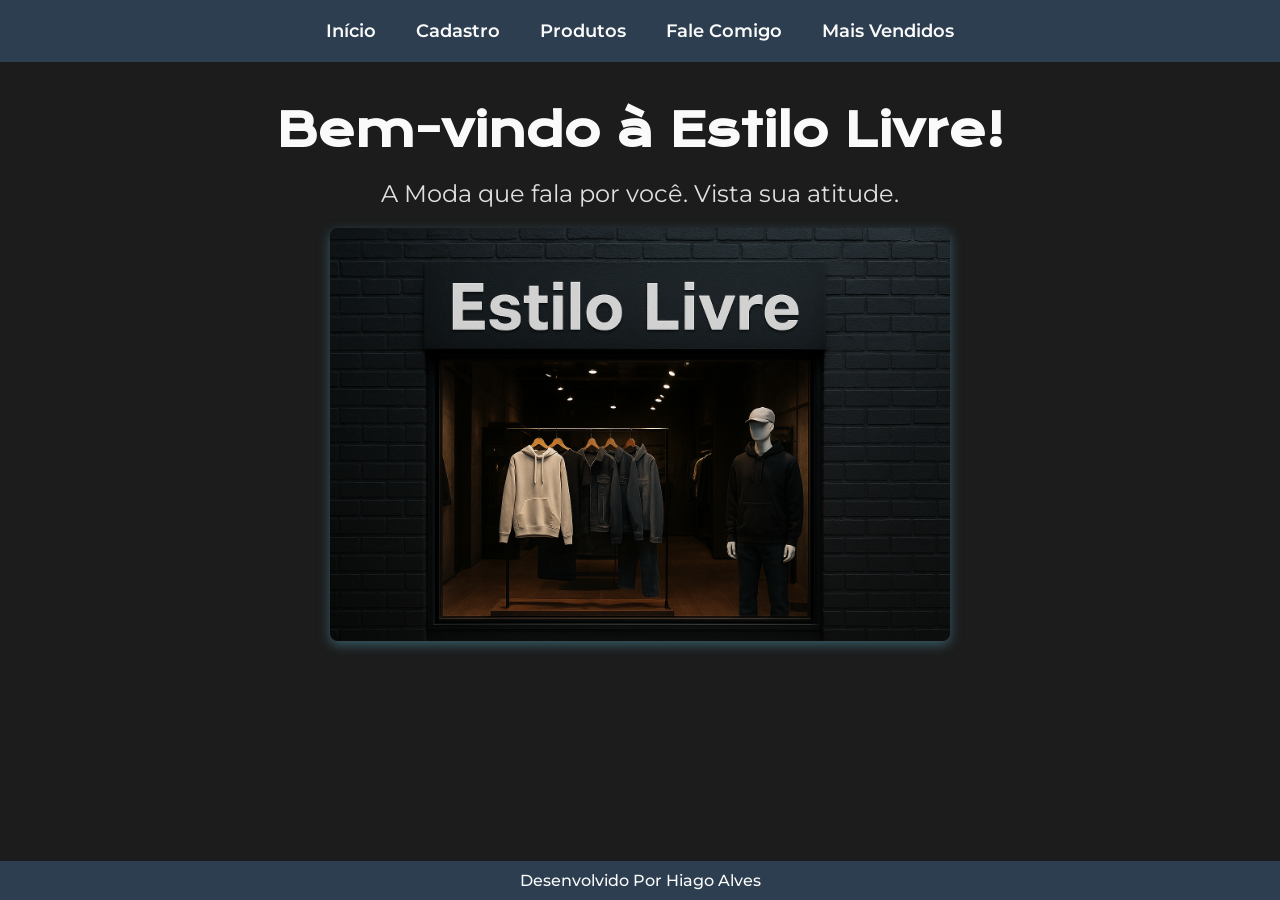
<file: index.html>
<!DOCTYPE html>
<html lang="pt-BR">
<head>
    <meta charset="UTF-8">
    <meta name="viewport" content="width=device-width, initial-scale=1.0">
    <link rel="icon" href="./assets/icon/fav-icon.png" type="image/png">
    <title>Estilo Livre</title>
    <link rel="stylesheet" href="style.css">
</head>
<body class="cabecalho">
    <nav class="cabecalho__menu">
        <a class="cabecalho__menu__link" href="index.html">Início</a>
        <a class="cabecalho__menu__link" href="./pages/cadastro.html">Cadastro</a>
        <a class="cabecalho__menu__link" href="./pages/produtos.html">Produtos</a>
        <a class="cabecalho__menu__link" href="./pages/falecomigo.html">Fale Comigo</a>
        <a class="cabecalho__menu__link" href="./pages/maisvendidos.html">Mais Vendidos</a>
    </nav>
    <main class="apresentacao">
        <h1 class="apresentacao__titulo">Bem-vindo à Estilo Livre!</h1>
        <p class="apresentacao__texto">A Moda que fala por você. Vista sua atitude.</p>
        <div class="apresentacao__imagem">
        <img src="./assets/icon/pag-inicial.png" alt="Estilo Livre - Moda Urbana" />
        </div>
    </main>
    <footer class="rodape">
        <p>Desenvolvido Por Hiago Alves</p>
    </footer>
</body>
</html>
</file>
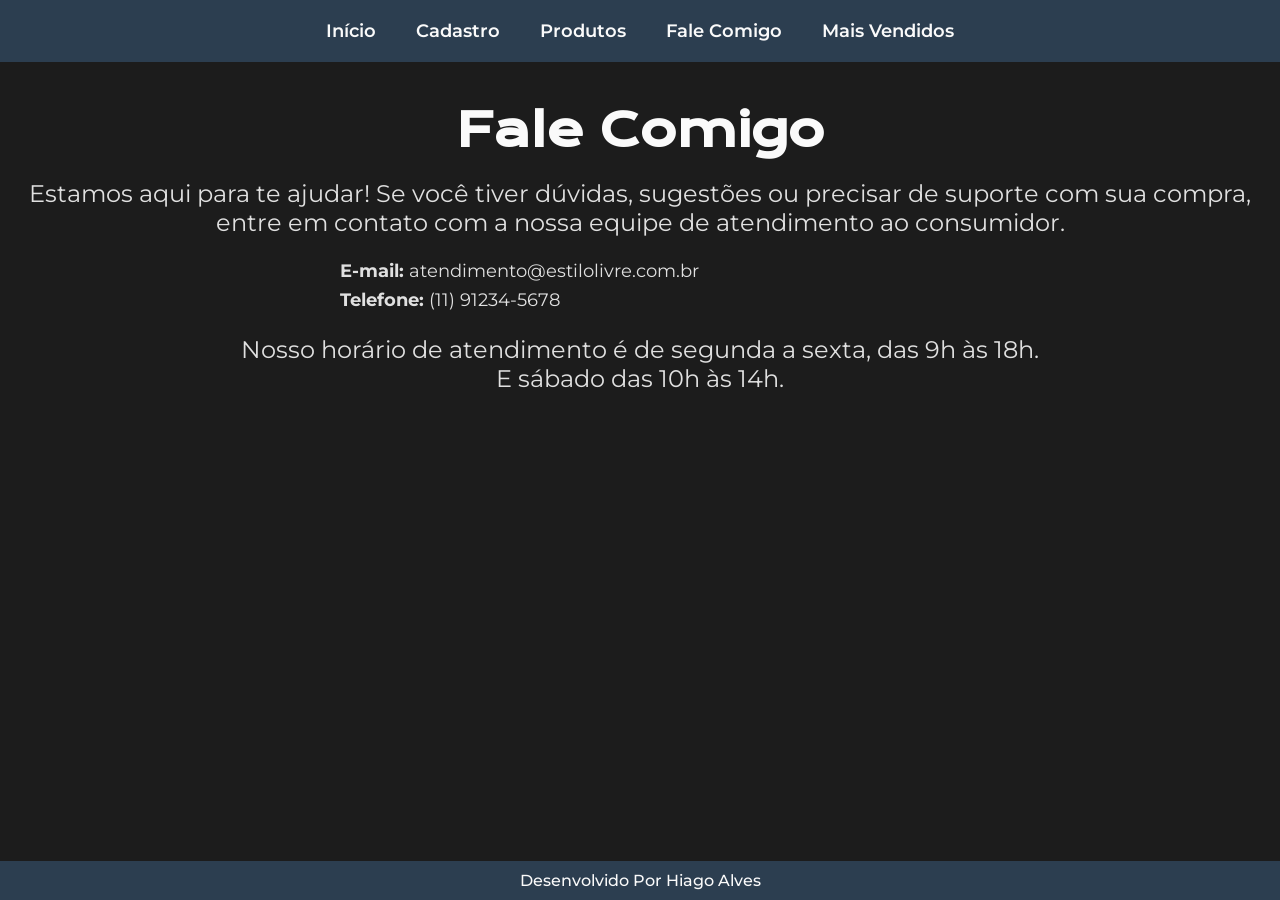
<file: falecomigo.html>
<!DOCTYPE html>
<html lang="pt-BR">
<head>
  <meta charset="UTF-8">
  <meta name="viewport" content="width=device-width, initial-scale=1.0">
  <link rel="icon" href="./assets/icon/fav-icon.png" type="image/png">
  <title>Fale Comigo - Estilo Livre</title>
  <link rel="stylesheet" href="style.css">
</head>
<body>
  <nav class="cabecalho__menu">
    <a class="cabecalho__menu__link" href="index.html">Início</a>
    <a class="cabecalho__menu__link" href="cadastro.html">Cadastro</a>
    <a class="cabecalho__menu__link" href="produtos.html">Produtos</a>
    <a class="cabecalho__menu__link" href="falecomigo.html">Fale Comigo</a>
    <a class="cabecalho__menu__link" href="maisvendidos.html">Mais Vendidos</a>
  </nav>

  <main class="apresentacao">
    <h1 class="apresentacao__titulo">Fale Comigo</h1>
    <p class="apresentacao__texto">
      Estamos aqui para te ajudar! Se você tiver dúvidas, sugestões ou precisar de suporte com sua compra, entre em contato com a nossa equipe de atendimento ao consumidor.
    </p>

    <ul class="apresentacao__lista__contatos">
      <li><strong>E-mail:</strong> atendimento@estilolivre.com.br</li>
      <li><strong>Telefone:</strong> (11) 91234-5678</li>
    </ul>

    <p class="apresentacao__texto">
      Nosso horário de atendimento é de segunda a sexta, das 9h às 18h.<br>
      E sábado das 10h às 14h.
    </p>
  </main>

  <footer class="rodape">
    <p>Desenvolvido Por Hiago Alves</p>
  </footer>
</body>
</html>
</file>
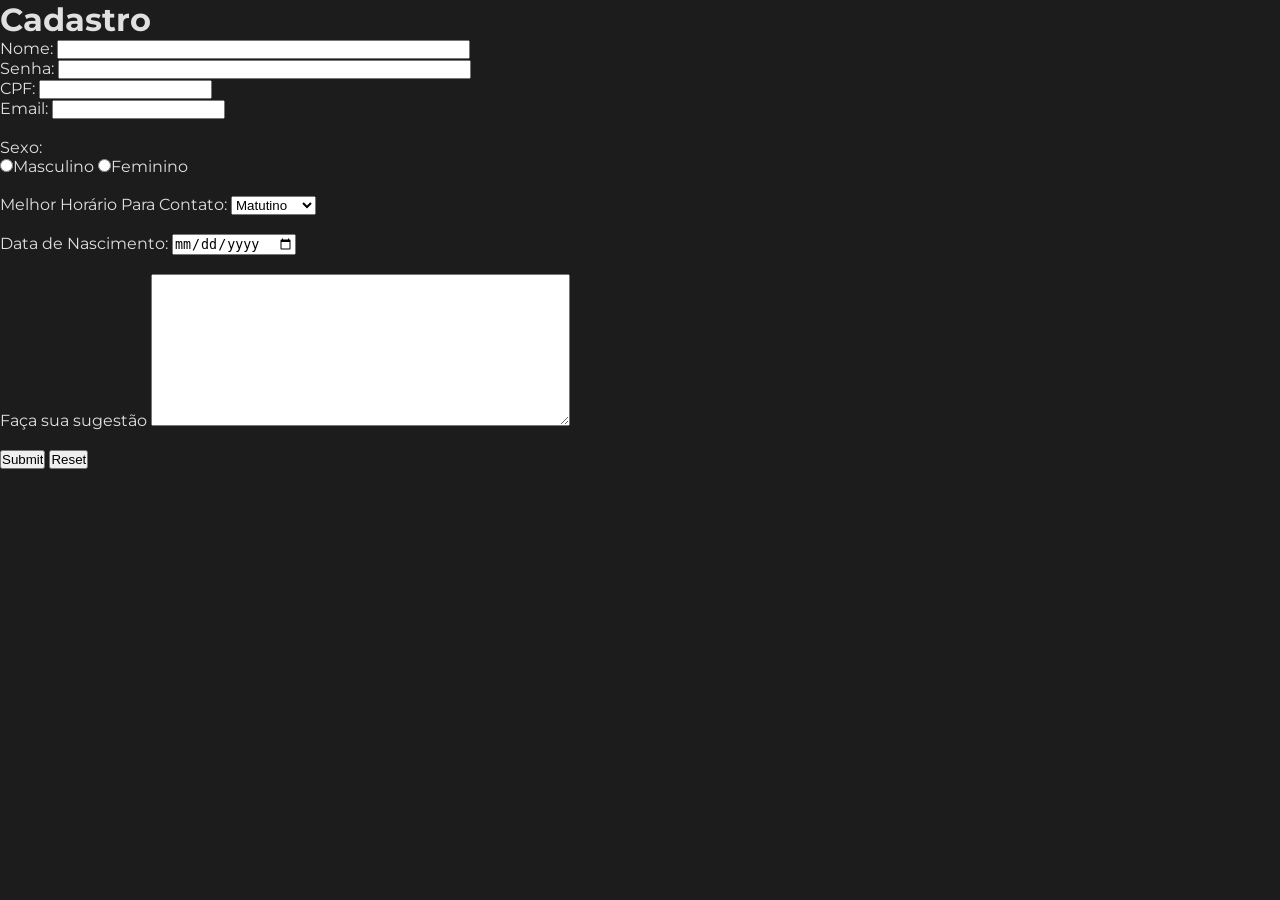
<file: formulario-cadastro2.html>
<!DOCTYPE html>
<html lang="pt-BR">
<head>
    <meta charset="UTF-8">
    <meta name="viewport" content="width=device-width, initial-scale=1.0">
    <title>Formulario Cadastro</title>
    <link rel="stylesheet" href="style.css" />
  <link rel="icon" href="./assets/icon/fav-icon.png" type="image/png" />
</head>
<body class="formulario__body">
    <main class="formulario__apresentacao">
        <h1 class="formulario__apresentacao__texto" > Cadastro </h1>
        <div class="formulario__apresentacao__cadastro">
            <form class="formulario__apresentacao__cadastro__form" action="GET">

              <label>Nome:</label>
              <input type="text" name="txtNome" size="50"
              title="Digite seu nome" maxlength="40">
              <br>
              <label>Senha:</label>
              <input type="password" name="txtSenha" size="50"
              title="Digite sua senha" maxlength="8">
              <br>
              <label>CPF:</label>
              <input type="number" name="numCpf" size="100"
              title="Digite seu Cpf" maxlength="11">
              <br>
              <label>Email:</label>
              <input type="email" name="txtEmail" maxlength="50">
              <br> <br>

              <label>Sexo:</label>
              <br>
              <input type="radio" name="radSexo" value="M">Masculino
              <input type="radio" name="radSexo" value="F">Feminino
              <br> <br>
        
              <label>Melhor Horário Para Contato:</label>
              <select name="aptTurma">
                <option value="Mat">Matutino</option>
                <option value="Vesp">Vespertino</option>
                <option value="Not">Noturno</option>
              </select>
              <br><br>
          
              
        
              <label>Data de Nascimento:</label>
              <input type="date" name="txtData" maxlength="50">
              <br><br>
        
              <label>Faça sua sugestão</label>
              <textarea name="txtSugestao" rows="10" cols="50"></textarea>
              <br><br>
               
              <input type="submit" name="enviar">
              <input type="reset" name="limpar">
            </form>
          </div>
          </div>
    </main>
    
</body>
</html>
</file>
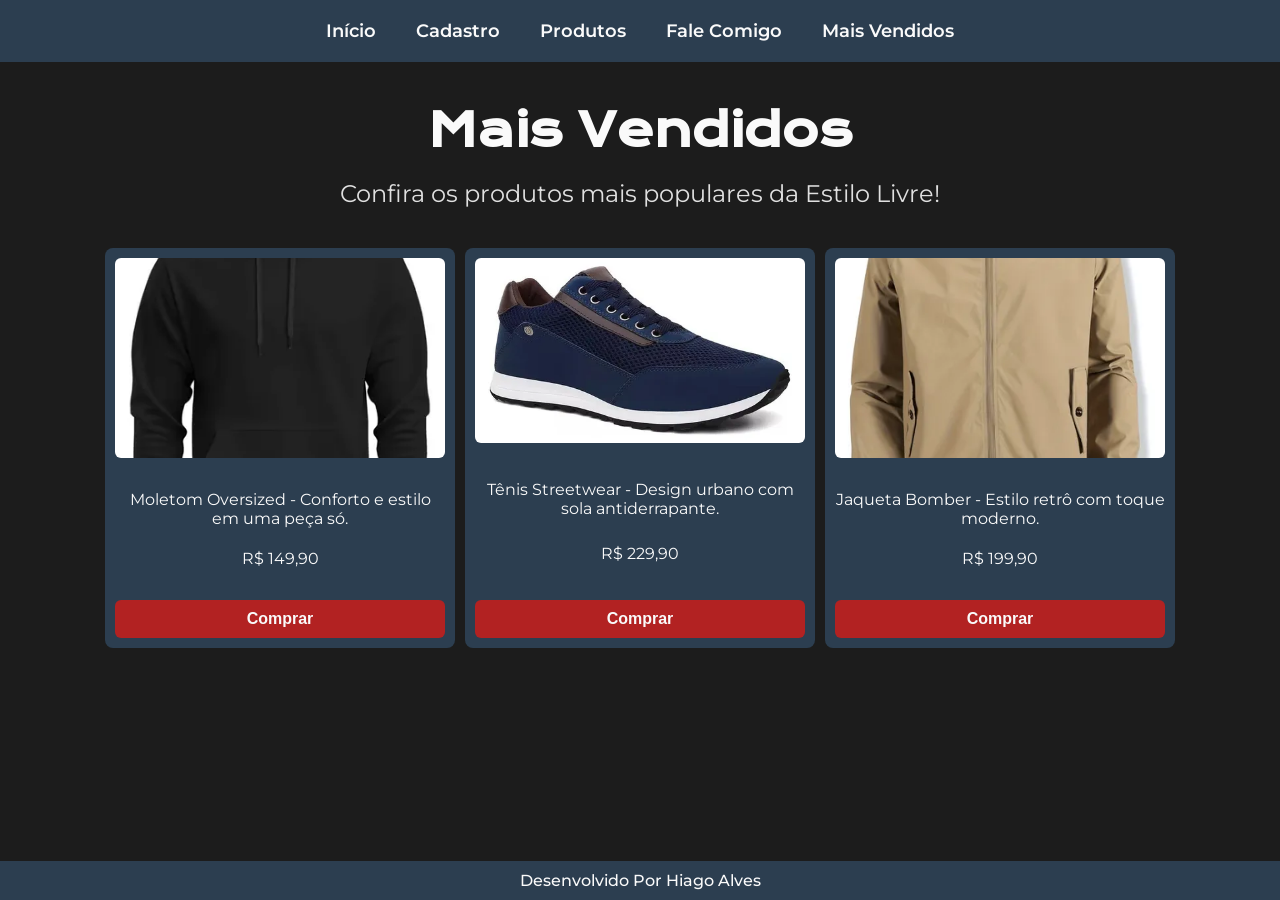
<file: maisvendidos.html>
<!DOCTYPE html>
<html lang="pt-BR">
<head>
  <meta charset="UTF-8">
  <meta name="viewport" content="width=device-width, initial-scale=1.0">
  <link rel="icon" href="./assets/icon/fav-icon.png" type="image/png">
  <title>Mais Vendidos - Estilo Livre</title>
  <link rel="stylesheet" href="style.css">
</head>
<body>
  <nav class="cabecalho__menu">
    <a class="cabecalho__menu__link" href="index.html">Início</a>
    <a class="cabecalho__menu__link" href="cadastro.html">Cadastro</a>
    <a class="cabecalho__menu__link" href="produtos.html">Produtos</a>
    <a class="cabecalho__menu__link" href="falecomigo.html">Fale Comigo</a>
    <a class="cabecalho__menu__link" href="maisvendidos.html">Mais Vendidos</a>
  </nav>

  <main class="apresentacao">
    <h1 class="apresentacao__titulo">Mais Vendidos</h1>
    <p class="apresentacao__texto">Confira os produtos mais populares da Estilo Livre!</p>

    <div class="produtos__container">
      <section class="produtos__container__item">
        <img class="produtos__container__item__imagem" src="./assets/produtos/moleton.webp" alt="Moletom Oversized">
        <p class="produtos__container__item__descricao">Moletom Oversized - Conforto e estilo em uma peça só.</p>
        <span>R$ 149,90</span>
        <button class="botao-comprar">Comprar</button>
      </section>

      <section class="produtos__container__item">
        <img class="produtos__container__item__imagem" src="./assets/produtos/tenis.webp" alt="Tênis Streetwear">
        <p class="produtos__container__item__descricao">Tênis Streetwear - Design urbano com sola antiderrapante.</p>
        <span>R$ 229,90</span>
        <button class="botao-comprar">Comprar</button>
      </section>

      <section class="produtos__container__item">
        <img class="produtos__container__item__imagem" src="./assets/produtos/jaqueta-bomber-chic.webp" alt="Jaqueta Bomber">
        <p class="produtos__container__item__descricao">Jaqueta Bomber - Estilo retrô com toque moderno.</p>
        <span>R$ 199,90</span>
        <button class="botao-comprar">Comprar</button>
      </section>
    </div>
  </main>

  <footer class="rodape">
    <p>Desenvolvido Por Hiago Alves</p>
  </footer>
</body>
</html>
</file>
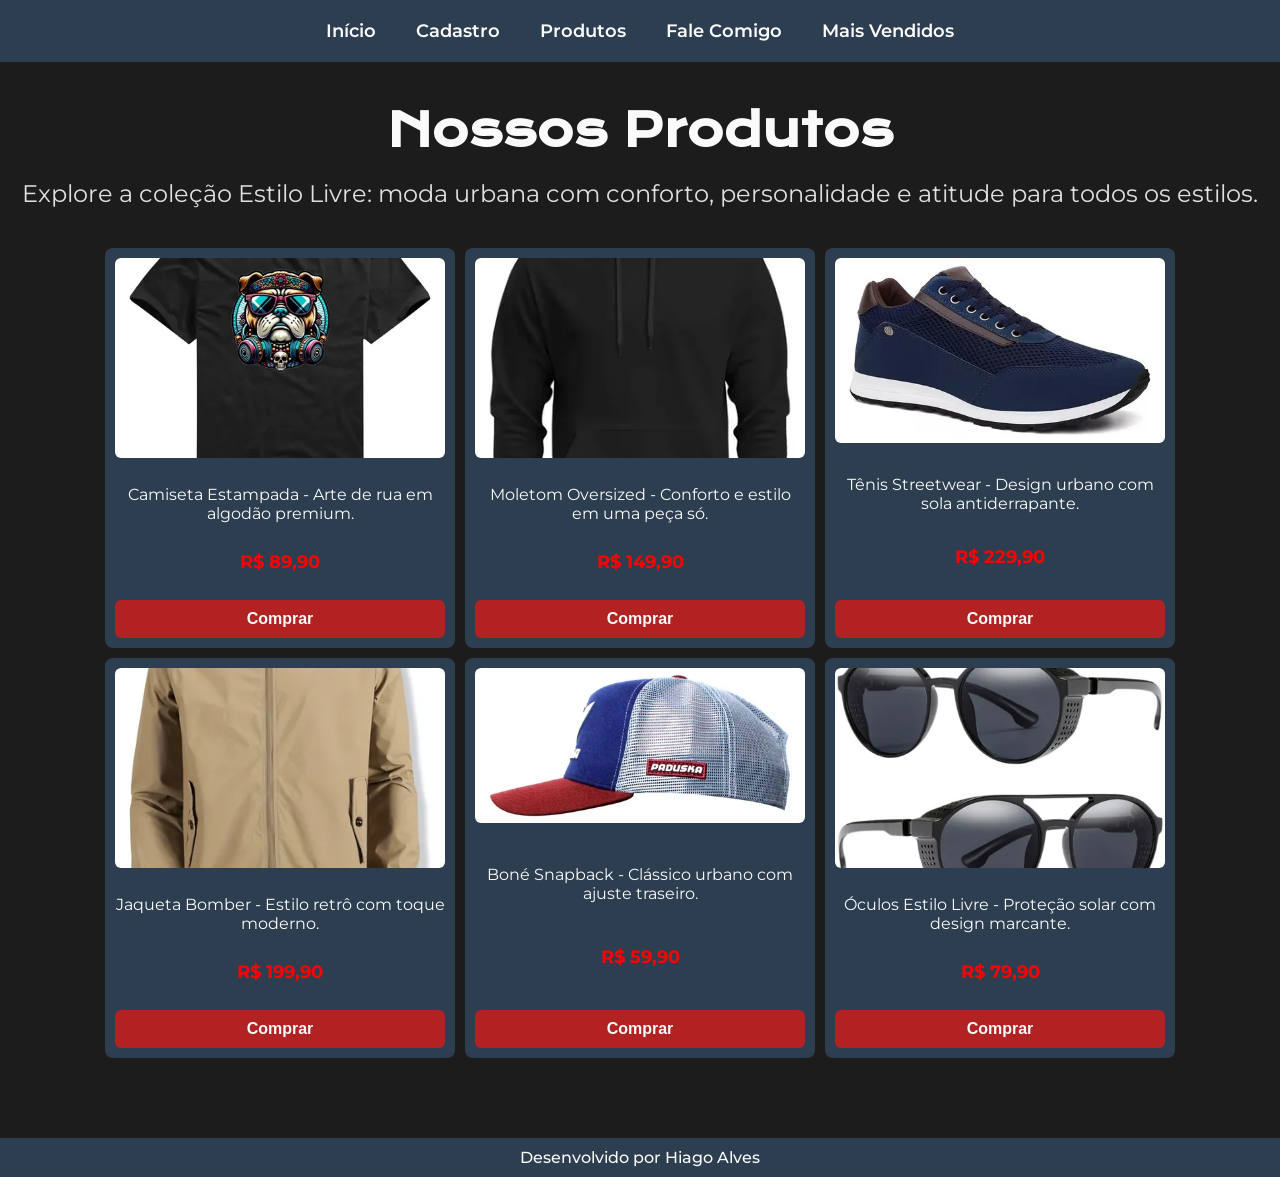
<file: produtos.html>
<!DOCTYPE html>
<html lang="pt-BR">
<head>
  <meta charset="UTF-8" />
  <meta name="viewport" content="width=device-width, initial-scale=1.0" />
  <title>Produtos - Estilo Livre</title>
  <link rel="icon" href="./assets/icon/fav-icon.png" type="image/png" />
  <link rel="stylesheet" href="style.css" />
</head>
<body>

  <nav class="cabecalho__menu">
    <a class="cabecalho__menu__link" href="index.html">Início</a>
    <a class="cabecalho__menu__link" href="cadastro.html">Cadastro</a>
    <a class="cabecalho__menu__link" href="produtos.html">Produtos</a>
    <a class="cabecalho__menu__link" href="falecomigo.html">Fale Comigo</a>
    <a class="cabecalho__menu__link" href="maisvendidos.html">Mais Vendidos</a>
  </nav>

  <main class="apresentacao">
    <h1 class="apresentacao__titulo">Nossos Produtos</h1>
    <p class="apresentacao__texto">
      Explore a coleção Estilo Livre: moda urbana com conforto, personalidade e atitude para todos os estilos.
    </p>

    <div class="produtos__container">
      <section class="produtos__container__item">
        <img src="./assets/produtos/camiseta.webp" alt="Camiseta Estampada" />
        <p class="descricao">Camiseta Estampada - Arte de rua em algodão premium.</p>
        <span class="preco">R$ 89,90</span>
        <button class="botao-comprar">Comprar</button>
      </section>

      <section class="produtos__container__item">
        <img src="./assets/produtos/moleton.webp" alt="Moletom Oversized" />
        <p class="descricao">Moletom Oversized - Conforto e estilo em uma peça só.</p>
        <span class="preco">R$ 149,90</span>
        <button class="botao-comprar">Comprar</button>
      </section>

      <section class="produtos__container__item">
        <img src="./assets/produtos/tenis.webp" alt="Tênis Streetwear" />
        <p class="descricao">Tênis Streetwear - Design urbano com sola antiderrapante.</p>
        <span class="preco">R$ 229,90</span>
        <button class="botao-comprar">Comprar</button>
      </section>

      <section class="produtos__container__item">
        <img src="./assets/produtos/jaqueta-bomber-chic.webp" alt="Jaqueta Bomber" />
        <p class="descricao">Jaqueta Bomber - Estilo retrô com toque moderno.</p>
        <span class="preco">R$ 199,90</span>
        <button class="botao-comprar">Comprar</button>
      </section>

      <section class="produtos__container__item">
        <img src="./assets/produtos/bone.webp" alt="Boné Snapback" />
        <p class="descricao">Boné Snapback - Clássico urbano com ajuste traseiro.</p>
        <span class="preco">R$ 59,90</span>
        <button class="botao-comprar">Comprar</button>
      </section>

      <section class="produtos__container__item">
        <img src="./assets/produtos/oculos.webp" alt="Óculos Estilo Livre" />
        <p class="descricao">Óculos Estilo Livre - Proteção solar com design marcante.</p>
        <span class="preco">R$ 79,90</span>
        <button class="botao-comprar">Comprar</button>
      </section>
    </div>
  </main>

  <footer class="rodape">
    <p>Desenvolvido por Hiago Alves</p>
  </footer>
</body>
</html>
</file>
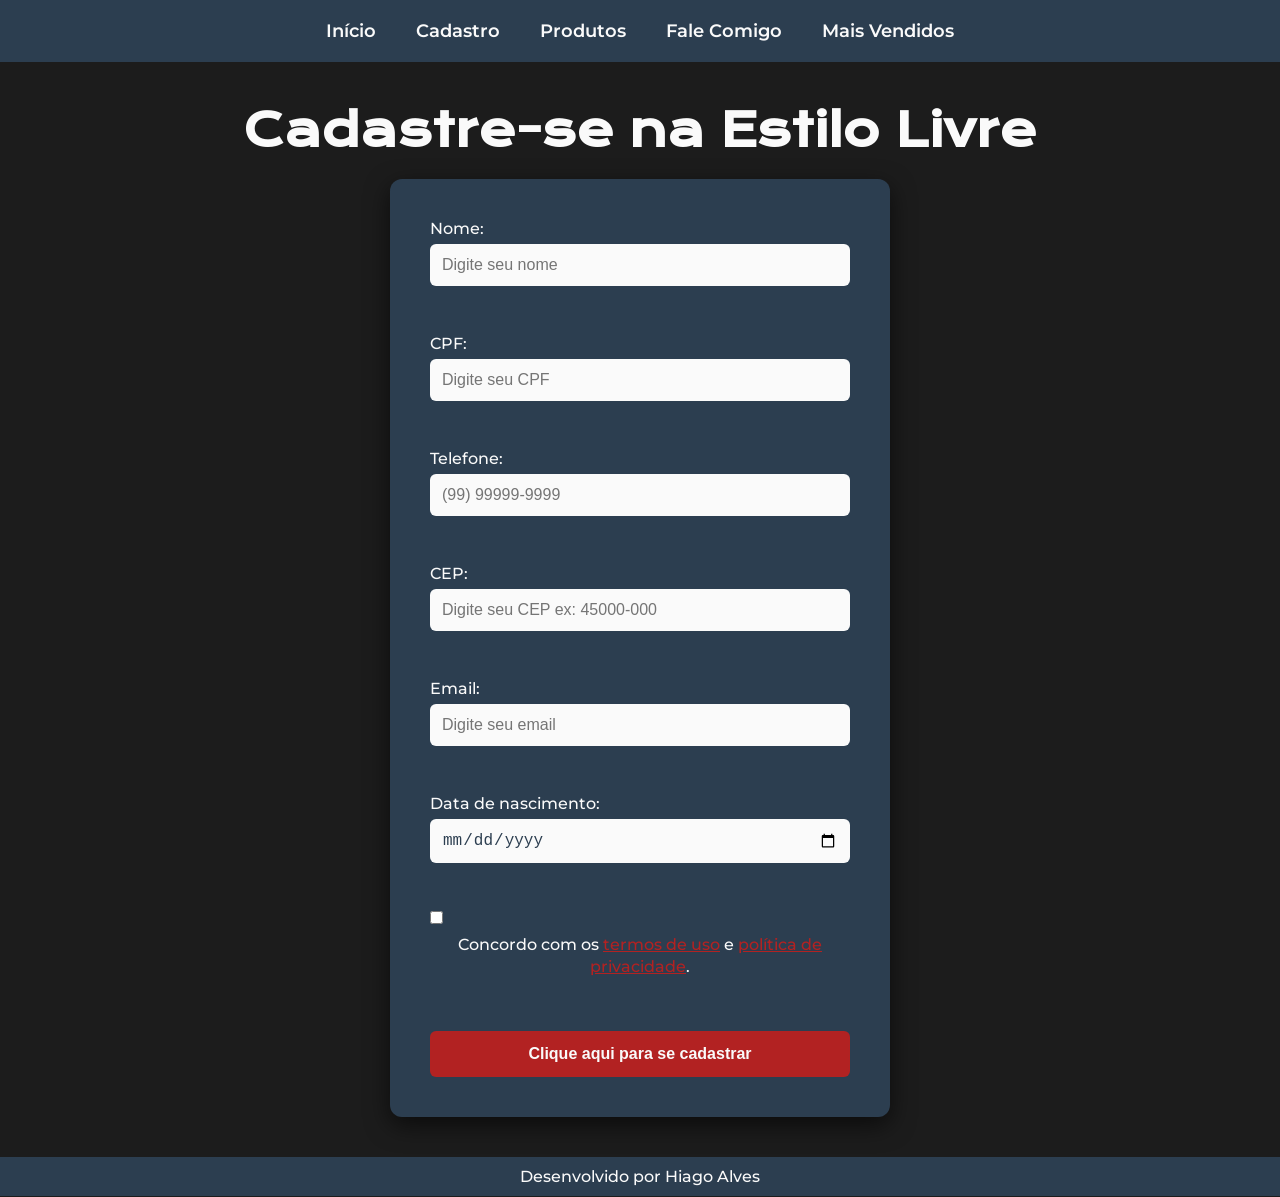
<file: pages/cadastro.html>
<!DOCTYPE html>
<html lang="pt-BR">
<head>
  <meta charset="UTF-8">
  <meta name="viewport" content="width=device-width, initial-scale=1.0">
  <title>Cadastro - Estilo Livre</title>
  <link rel="stylesheet" href="../style.css">
  <link rel="icon" href="../assets/icon/fav-icon.png" type="image/png" />
</head>
<body>
  <nav class="cabecalho__menu">
    <a class="cabecalho__menu__link" href="../index.html">Início</a>
    <a class="cabecalho__menu__link" href="cadastro.html">Cadastro</a>
    <a class="cabecalho__menu__link" href="produtos.html">Produtos</a>
    <a class="cabecalho__menu__link" href="falecomigo.html">Fale Comigo</a>
    <a class="cabecalho__menu__link" href="maisvendidos.html">Mais Vendidos</a>
  </nav>

  <main class="apresentacao">
    <h1 class="apresentacao__titulo">Cadastre-se na Estilo Livre</h1>
    <form class="cadastro__form" data-formulario>

      <fieldset class="campo">
        <label for="nome">Nome:</label>
        <input id="nome" name="nome" required type="text" minlength="3" placeholder="Digite seu nome"/>
        <span class="mensagem-erro"></span>
      </fieldset>

      <fieldset class="campo">
        <label for="cpf">CPF:</label>
        <input id="cpf" name="cpf" required type="text" minlength="11" maxlength="14" pattern="\d{3}\.?\d{3}\.?\d{3}-?\d{2}" placeholder="Digite seu CPF"/>
        <span class="mensagem-erro"></span>
      </fieldset>

      <fieldset class="campo">
        <label for="telefone">Telefone:</label>
        <input id="telefone" name="telefone" required type="tel" pattern="^\(?\d{2}\)?\s?\d{4,5}-?\d{4}$" placeholder="(99) 99999-9999"/>
        <span class="mensagem-erro"></span>
      </fieldset>

      <fieldset class="campo">
        <label for="cep">CEP:</label>
        <input id="cep" name="cep" required type="text" minlength="8" pattern="\d{5}-?\d{3}" placeholder="Digite seu CEP ex: 45000-000"/>
        <span class="mensagem-erro"></span>
      </fieldset>

      <fieldset class="campo">
        <label for="email">Email:</label>
        <input id="email" name="email" required type="email" minlength="4" placeholder="Digite seu email"/>
        <span class="mensagem-erro"></span>
      </fieldset>

      <fieldset class="campo">
        <label for="dataNascimento">Data de nascimento:</label>
        <input id="dataNascimento" name="aniversario" required type="date"/>
        <span class="mensagem-erro"></span>
      </fieldset>

      <fieldset class="campo termos">
        <input id="termos" name="termos" required type="checkbox"/>
        <label for="termos">Concordo com os <a href="#">termos de uso</a> e <a href="#">política de privacidade</a>.</label>
        <span class="mensagem-erro"></span>
      </fieldset>

      <button type="submit">Clique aqui para se cadastrar</button>
    </form>
  </main>

  <footer class="rodape">
    <p>Desenvolvido por Hiago Alves</p>
  </footer>

  <script type="module" src="../js/script.js"></script>
</body>
</html>
</file>
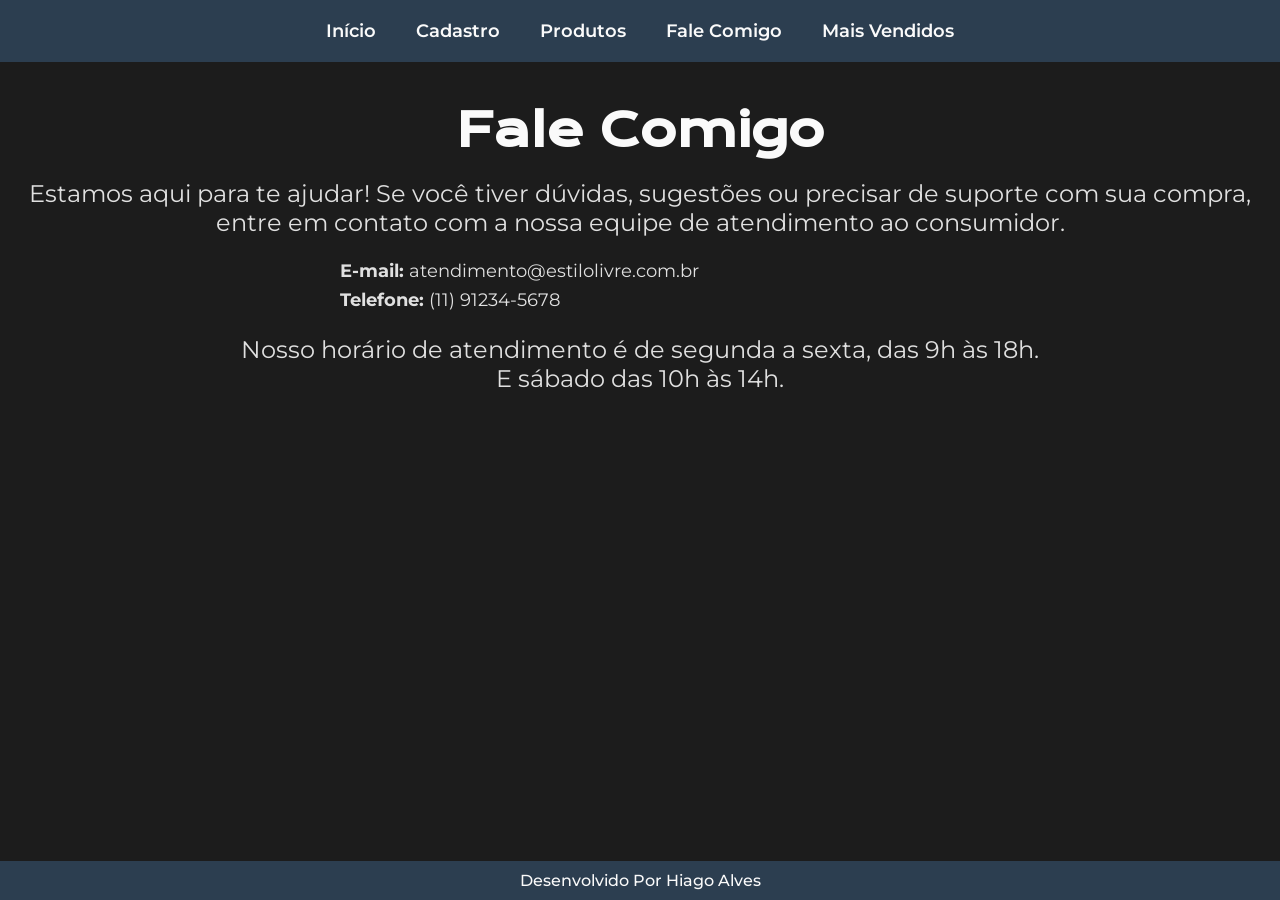
<file: pages/falecomigo.html>
<!DOCTYPE html>
<html lang="pt-BR">
<head>
  <meta charset="UTF-8">
  <meta name="viewport" content="width=device-width, initial-scale=1.0">
  <link rel="icon" href="../assets/icon/fav-icon.png" type="image/png">
  <title>Fale Comigo - Estilo Livre</title>
  <link rel="stylesheet" href="../style.css">
</head>
<body>
  <nav class="cabecalho__menu">
    <a class="cabecalho__menu__link" href="../index.html">Início</a>
    <a class="cabecalho__menu__link" href="cadastro.html">Cadastro</a>
    <a class="cabecalho__menu__link" href="produtos.html">Produtos</a>
    <a class="cabecalho__menu__link" href="falecomigo.html">Fale Comigo</a>
    <a class="cabecalho__menu__link" href="maisvendidos.html">Mais Vendidos</a>
  </nav>

  <main class="apresentacao">
    <h1 class="apresentacao__titulo">Fale Comigo</h1>
    <p class="apresentacao__texto">
      Estamos aqui para te ajudar! Se você tiver dúvidas, sugestões ou precisar de suporte com sua compra, entre em contato com a nossa equipe de atendimento ao consumidor.
    </p>

    <ul class="apresentacao__lista__contatos">
      <li><strong>E-mail:</strong> atendimento@estilolivre.com.br</li>
      <li><strong>Telefone:</strong> (11) 91234-5678</li>
    </ul>

    <p class="apresentacao__texto">
      Nosso horário de atendimento é de segunda a sexta, das 9h às 18h.<br>
      E sábado das 10h às 14h.
    </p>
  </main>

  <footer class="rodape">
    <p>Desenvolvido Por Hiago Alves</p>
  </footer>
</body>
</html>
</file>
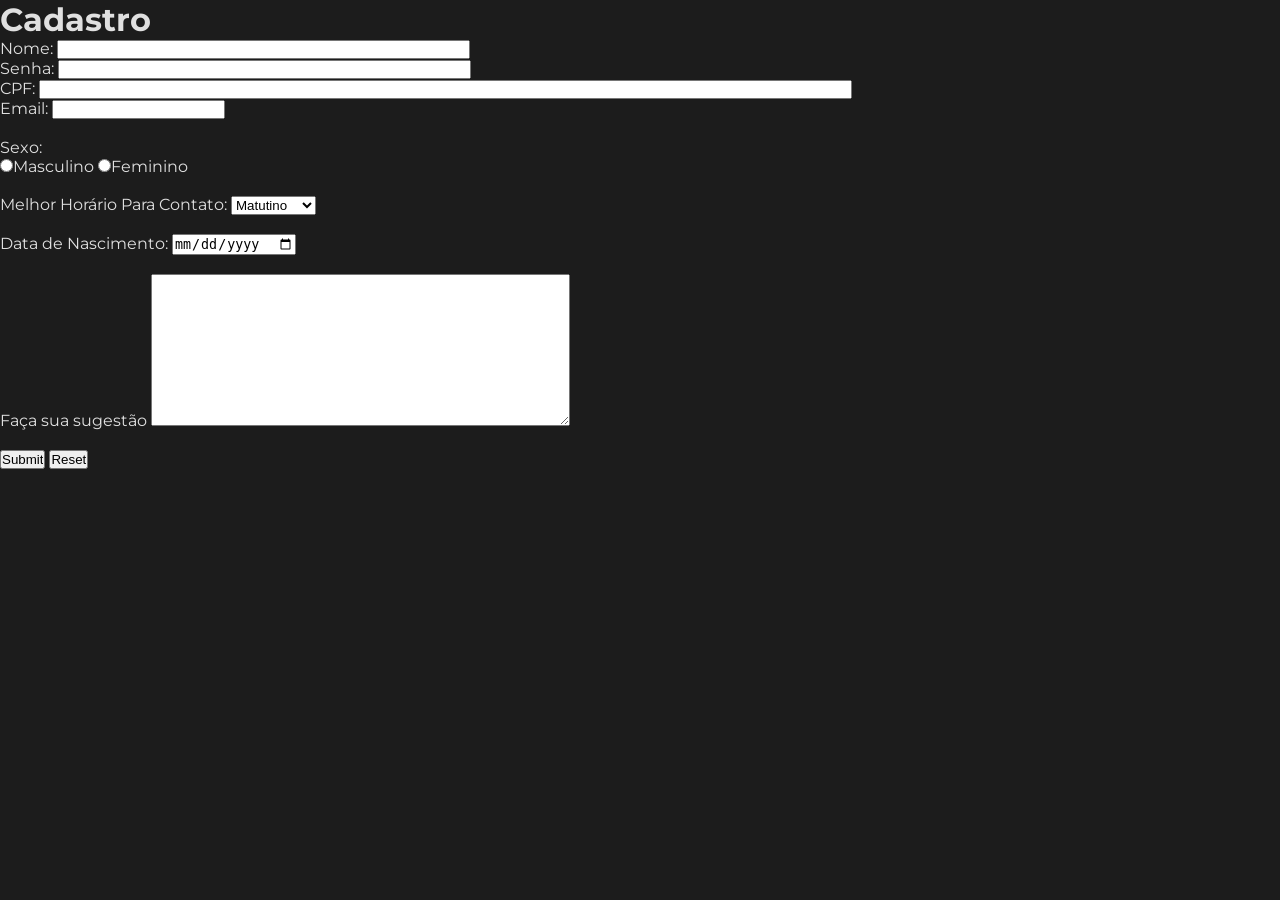
<file: pages/formulario-cadastro2.html>
<!DOCTYPE html>
<html lang="pt-BR">
<head>
    <meta charset="UTF-8">
    <meta name="viewport" content="width=device-width, initial-scale=1.0">
    <title>Formulario Cadastro</title>
    <link rel="stylesheet" href="../style.css" />
  <link rel="icon" href="../assets/icon/fav-icon.png" type="image/png" />
</head>
<body class="formulario__body">
    <main class="formulario__apresentacao">
        <h1 class="formulario__apresentacao__texto" > Cadastro </h1>
        <div class="formulario__apresentacao__cadastro">
            <form class="formulario__apresentacao__cadastro__form" action="GET">

              <label>Nome:</label>
              <input type="text" name="txtNome" size="50"
              title="Digite seu nome" maxlength="40">
              <br>
              <label>Senha:</label>
              <input type="password" name="txtSenha" size="50"
              title="Digite sua senha" maxlength="8">
              <br>
              <label>CPF:</label>
              <input type="text" name="numCpf" size="100"
              title="Digite seu Cpf" minlength="11" maxlength="14" pattern="\d{3}\.?\d{3}\.?\d{3}-?\d{2}">
              <br>
              <label>Email:</label>
              <input type="email" name="txtEmail" maxlength="50">
              <br> <br>

              <label>Sexo:</label>
              <br>
              <input type="radio" name="radSexo" value="M">Masculino
              <input type="radio" name="radSexo" value="F">Feminino
              <br> <br>
        
              <label>Melhor Horário Para Contato:</label>
              <select name="aptTurma">
                <option value="Mat">Matutino</option>
                <option value="Vesp">Vespertino</option>
                <option value="Not">Noturno</option>
              </select>
              <br><br>
          
              
        
              <label>Data de Nascimento:</label>
              <input type="date" name="txtData" maxlength="50">
              <br><br>
        
              <label>Faça sua sugestão</label>
              <textarea name="txtSugestao" rows="10" cols="50"></textarea>
              <br><br>
               
              <input type="submit" name="enviar">
              <input type="reset" name="limpar">
            </form>
          </div>
          </div>
    </main>
    
</body>
</html>
</file>
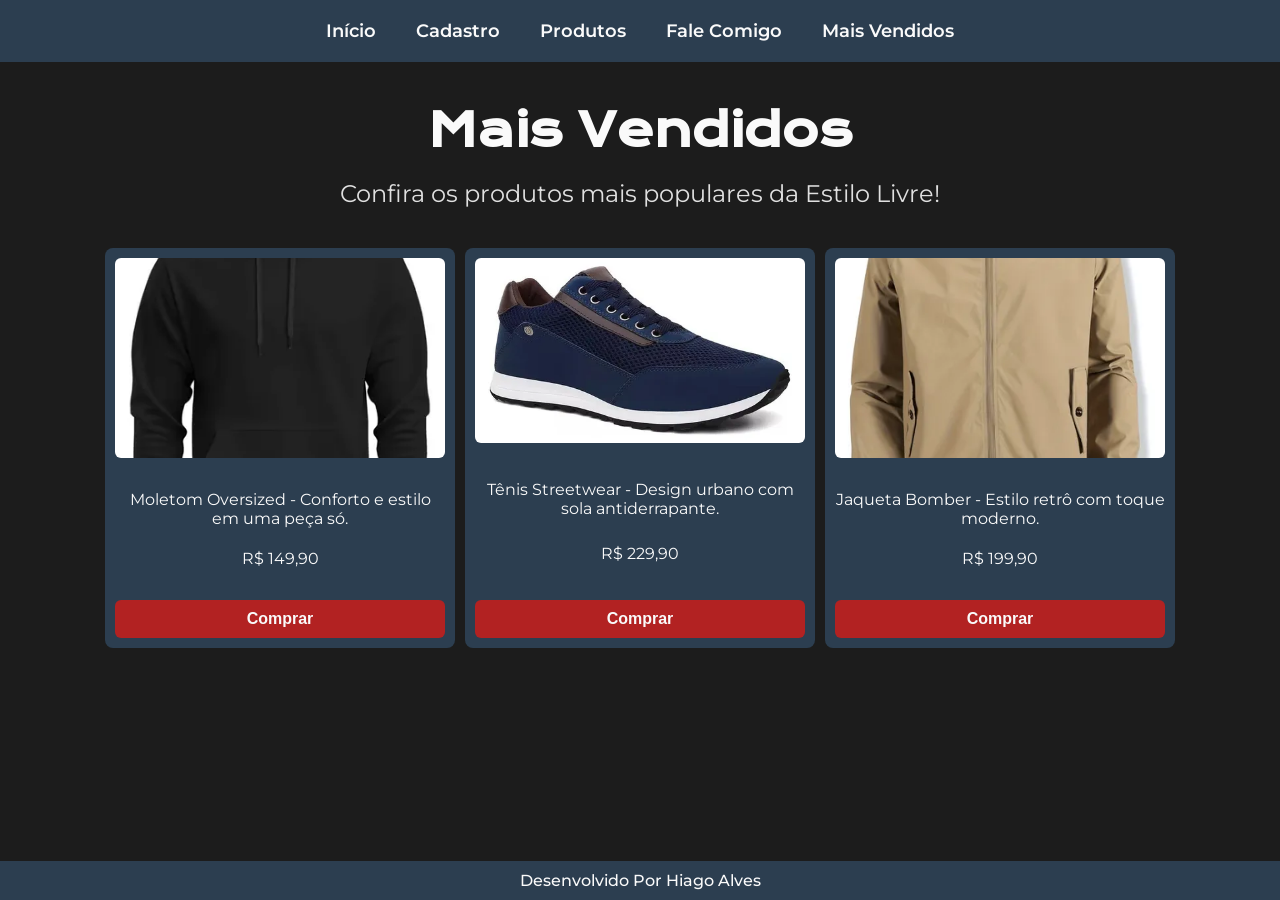
<file: pages/maisvendidos.html>
<!DOCTYPE html>
<html lang="pt-BR">
<head>
  <meta charset="UTF-8">
  <meta name="viewport" content="width=device-width, initial-scale=1.0">
  <link rel="icon" href="../assets/icon/fav-icon.png" type="image/png">
  <title>Mais Vendidos - Estilo Livre</title>
  <link rel="stylesheet" href="../style.css">
</head>
<body>
  <nav class="cabecalho__menu">
    <a class="cabecalho__menu__link" href="../index.html">Início</a>
    <a class="cabecalho__menu__link" href="cadastro.html">Cadastro</a>
    <a class="cabecalho__menu__link" href="produtos.html">Produtos</a>
    <a class="cabecalho__menu__link" href="falecomigo.html">Fale Comigo</a>
    <a class="cabecalho__menu__link" href="maisvendidos.html">Mais Vendidos</a>
  </nav>

  <main class="apresentacao">
    <h1 class="apresentacao__titulo">Mais Vendidos</h1>
    <p class="apresentacao__texto">Confira os produtos mais populares da Estilo Livre!</p>

    <div class="produtos__container">
      <section class="produtos__container__item">
        <img class="produtos__container__item__imagem" src="../assets/produtos/moleton.webp" alt="Moletom Oversized">
        <p class="produtos__container__item__descricao">Moletom Oversized - Conforto e estilo em uma peça só.</p>
        <span>R$ 149,90</span>
        <button class="botao-comprar">Comprar</button>
      </section>

      <section class="produtos__container__item">
        <img class="produtos__container__item__imagem" src="../assets/produtos/tenis.webp" alt="Tênis Streetwear">
        <p class="produtos__container__item__descricao">Tênis Streetwear - Design urbano com sola antiderrapante.</p>
        <span>R$ 229,90</span>
        <button class="botao-comprar">Comprar</button>
      </section>

      <section class="produtos__container__item">
        <img class="produtos__container__item__imagem" src="../assets/produtos/jaqueta-bomber-chic.webp" alt="Jaqueta Bomber">
        <p class="produtos__container__item__descricao">Jaqueta Bomber - Estilo retrô com toque moderno.</p>
        <span>R$ 199,90</span>
        <button class="botao-comprar">Comprar</button>
      </section>
    </div>
  </main>

  <footer class="rodape">
    <p>Desenvolvido Por Hiago Alves</p>
  </footer>
</body>
</html>
</file>
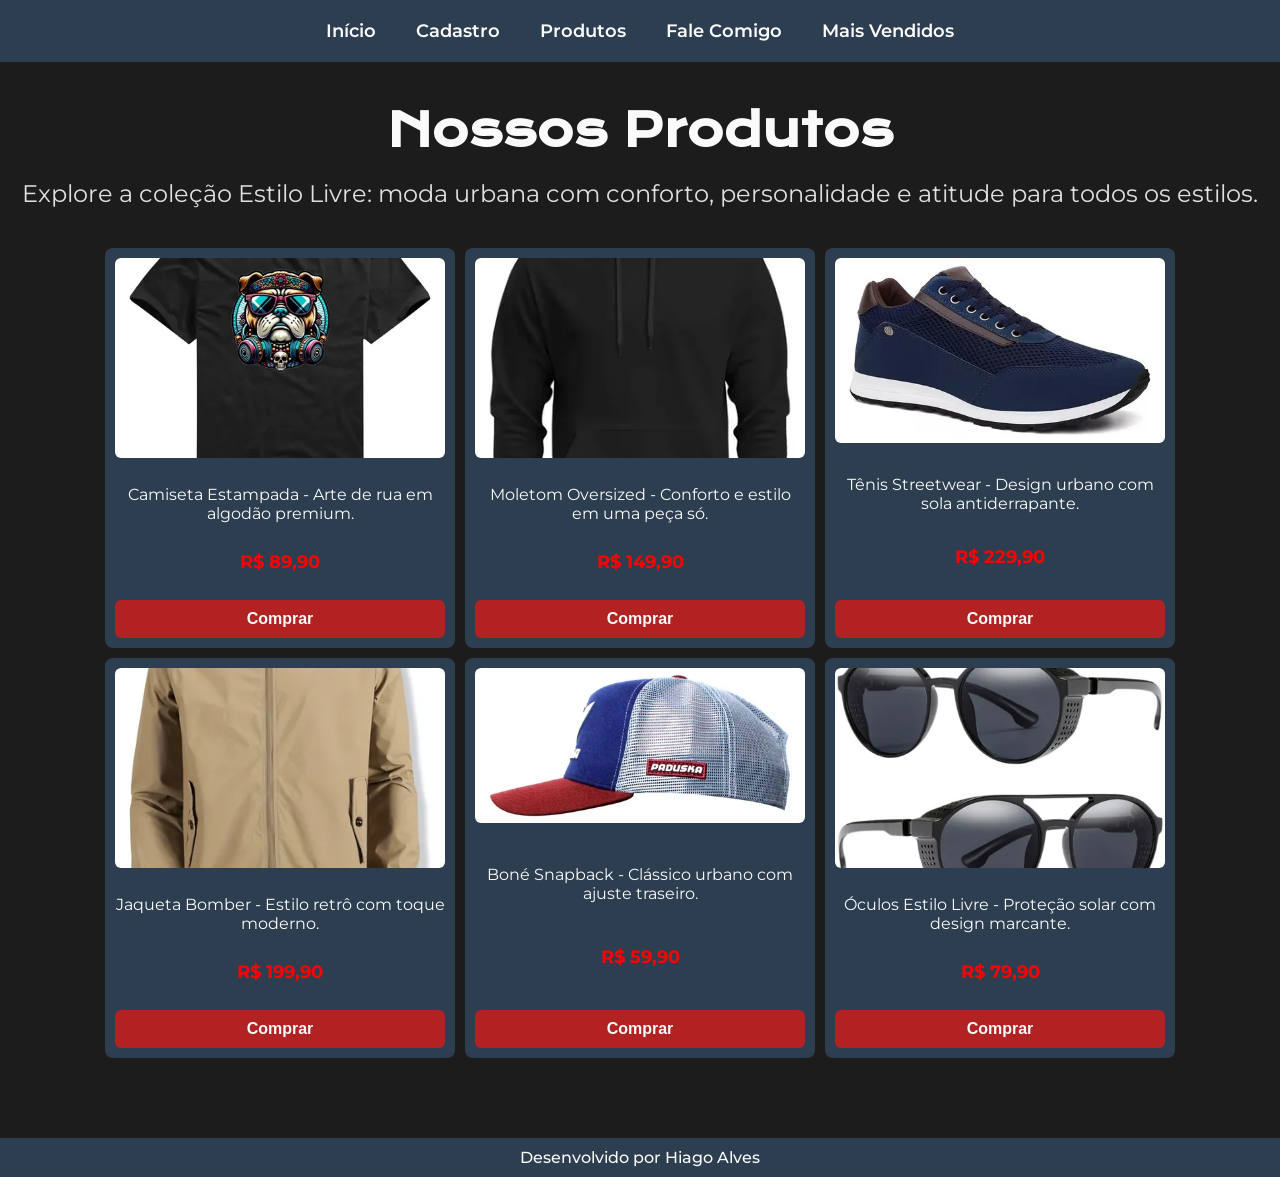
<file: pages/produtos.html>
<!DOCTYPE html>
<html lang="pt-BR">
<head>
  <meta charset="UTF-8" />
  <meta name="viewport" content="width=device-width, initial-scale=1.0" />
  <title>Produtos - Estilo Livre</title>
  <link rel="icon" href="../assets/icon/fav-icon.png" type="image/png" />
  <link rel="stylesheet" href="../style.css" />
</head>
<body>

  <nav class="cabecalho__menu">
    <a class="cabecalho__menu__link" href="../index.html">Início</a>
    <a class="cabecalho__menu__link" href="cadastro.html">Cadastro</a>
    <a class="cabecalho__menu__link" href="produtos.html">Produtos</a>
    <a class="cabecalho__menu__link" href="falecomigo.html">Fale Comigo</a>
    <a class="cabecalho__menu__link" href="maisvendidos.html">Mais Vendidos</a>
  </nav>

  <main class="apresentacao">
    <h1 class="apresentacao__titulo">Nossos Produtos</h1>
    <p class="apresentacao__texto">
      Explore a coleção Estilo Livre: moda urbana com conforto, personalidade e atitude para todos os estilos.
    </p>

    <div class="produtos__container">
      <section class="produtos__container__item">
        <img src="../assets/produtos/camiseta.webp" alt="Camiseta Estampada" />
        <p class="descricao">Camiseta Estampada - Arte de rua em algodão premium.</p>
        <span class="preco">R$ 89,90</span>
        <button class="botao-comprar">Comprar</button>
      </section>

      <section class="produtos__container__item">
        <img src="../assets/produtos/moleton.webp" alt="Moletom Oversized" />
        <p class="descricao">Moletom Oversized - Conforto e estilo em uma peça só.</p>
        <span class="preco">R$ 149,90</span>
        <button class="botao-comprar">Comprar</button>
      </section>

      <section class="produtos__container__item">
        <img src="../assets/produtos/tenis.webp" alt="Tênis Streetwear" />
        <p class="descricao">Tênis Streetwear - Design urbano com sola antiderrapante.</p>
        <span class="preco">R$ 229,90</span>
        <button class="botao-comprar">Comprar</button>
      </section>

      <section class="produtos__container__item">
        <img src="../assets/produtos/jaqueta-bomber-chic.webp" alt="Jaqueta Bomber" />
        <p class="descricao">Jaqueta Bomber - Estilo retrô com toque moderno.</p>
        <span class="preco">R$ 199,90</span>
        <button class="botao-comprar">Comprar</button>
      </section>

      <section class="produtos__container__item">
        <img src="../assets/produtos/bone.webp" alt="Boné Snapback" />
        <p class="descricao">Boné Snapback - Clássico urbano com ajuste traseiro.</p>
        <span class="preco">R$ 59,90</span>
        <button class="botao-comprar">Comprar</button>
      </section>

      <section class="produtos__container__item">
        <img src="../assets/produtos/oculos.webp" alt="Óculos Estilo Livre" />
        <p class="descricao">Óculos Estilo Livre - Proteção solar com design marcante.</p>
        <span class="preco">R$ 79,90</span>
        <button class="botao-comprar">Comprar</button>
      </section>
    </div>
  </main>

  <footer class="rodape">
    <p>Desenvolvido por Hiago Alves</p>
  </footer>
</body>
</html>
</file>
<file: style.css>
@import url('https://fonts.googleapis.com/css2?family=Krona+One&family=Montserrat:ital,wght@0,100..900;1,100..900&display=swap');

/* 🎨 Variáveis globais */
:root {
  /* Cores principais */
  --cor-fundo: #1C1C1C;
  --cor-fundo-secundario: #2C3E50;
  --cor-texto: #E0E0E0;
  --cor-texto-claro: #FAFAFA;
  --cor-destaque: #B22222;
  --cor-destaque-hover: #8B1A1A;
  --cor-preco: #ff0000;

  /* Sombras */
  --sombra-img: 0 4px 12px rgba(55, 91, 102, 0.993);
  --sombra-card: 0 8px 24px rgba(0, 0, 0, 0.6);

  /* Fontes */
  --fonte-principal: 'Montserrat', sans-serif;
  --fonte-titulo: 'Krona One', sans-serif;

  /* Tamanhos de texto */
  --fs-base: 16px;
  --fs-pequeno: 14px;
  --fs-medio: 18px;
  --fs-grande: 24px;
  --fs-titulo: 32px;
  --fs-titulo-grande: 45px;
}

* {
  margin: 0;
  padding: 0;
  box-sizing: border-box;
}

body {
  font-family: var(--fonte-principal);
  background-color: var(--cor-fundo);
  color: var(--cor-texto);
  display: flex;
  flex-direction: column;
  min-height: 100vh;
}

/* ====== Cabeçalho ====== */
.cabecalho__menu {
  background-color: var(--cor-fundo-secundario);
  display: flex;
  justify-content: center;
  gap: 40px;
  padding: 20px;
}

.cabecalho__menu__link {
  color: var(--cor-texto-claro);
  text-decoration: none;
  font-weight: 600;
  font-size: var(--fs-medio);
  transition: color 0.3s ease;
}

.cabecalho__menu__link:hover {
  color: var(--cor-destaque);
}

/* ====== Apresentação ====== */
.apresentacao {
  flex: 1;
  padding: 40px 20px;
  text-align: center;
}

.apresentacao__titulo {
  font-family: var(--fonte-titulo);
  font-size: var(--fs-titulo-grande);
  margin-bottom: 20px;
  color: var(--cor-texto-claro);
}

.apresentacao__texto {
  font-size: var(--fs-grande);
  color: var(--cor-texto);
}

.apresentacao__imagem {
  position: relative; 
  max-width: 100%;
  height: auto;
  margin: 20px auto;
  text-align: center;
}

.apresentacao__imagem img {
  width: 50%;
  max-width: 95%;
  height: 70%;
  border-radius: 8px;
  box-shadow: var(--sombra-img);
}

/* ====== Rodapé ====== */
.rodape {
  background-color: var(--cor-fundo-secundario);
  color: var(--cor-texto-claro);
  text-align: center;
  padding: 10px;
  font-size: var(--fs-base);
  font-weight: 500;
  width: 100%;
  margin-top: auto;
}

/* ====== Listas ====== */
.apresentacao__lista__requisitos,
.apresentacao__lista__contatos {
  text-align: left;
  max-width: 600px;
  margin: 0 auto;
  font-size: var(--fs-medio);
  line-height: 1.6;
  padding: 20px 0;
  color: var(--cor-texto);
}

.apresentacao__lista__requisitos {
  list-style-type: disc;
}

.apresentacao__lista__contatos {
  list-style-type: none;
}

/* ====== Links e botões ====== */
.cadastro__link {
  display: inline-block;
  text-decoration: none;
  margin-top: 20px;
  color: var(--cor-destaque);
  font-weight: bold;
  font-size: var(--fs-medio);
  transition: color 0.3s ease;
}

.cadastro__link:hover {
  color: var(--cor-texto-claro);
}

/* ====== Formulário: Estilo Livre ====== */

.cadastro__form {
  display: flex;
  flex-direction: column;
  gap: 20px;
  max-width: 500px;
  width: 100%;
  margin: 0 auto;
  padding: 40px;
  background-color: var(--cor-fundo-secundario);
  border-radius: 12px;
  box-shadow: var(--sombra-card);
}

.cadastro__form fieldset {
  border: none;
  padding: 0;
  margin: 0;
  display: flex;
  flex-direction: column;
  align-items: flex-start;
}

.campo {
  display: flex;
  flex-direction: column;
  gap: 6px;
  width: 100%;
}

.cadastro__form label {
  font-size: var(--fs-base);
  font-weight: 500;
  color: var(--cor-texto-claro);
}

.cadastro__form input[type="text"],
.cadastro__form input[type="tel"],
.cadastro__form input[type="email"],
.cadastro__form input[type="date"] {
  width: 100%;
  padding: 12px;
  border: none;
  border-radius: 6px;
  font-size: var(--fs-base);
  background-color: var(--cor-texto-claro);
  color: var(--cor-fundo-secundario);
  box-shadow: none;
  outline: none;
}

.cadastro__form input[type="checkbox"] {
  margin-right: 10px;
}

.termos {
  display: flex;
  align-items: flex-start;
  gap: 10px;
  font-size: var(--fs-pequeno);
  line-height: 1.4;
  color: var(--cor-texto-claro);
}

.termos a {
  color: var(--cor-destaque);
  text-decoration: underline;
}

.mensagem-erro {
  font-size: var(--fs-pequeno);
  color: var(--cor-preco);
  margin-top: 4px;
  min-height: 18px;
}

button[type="submit"] {
  background-color: var(--cor-destaque);
  color: var(--cor-texto-claro);
  padding: 14px;
  border: none;
  border-radius: 6px;
  font-size: var(--fs-base);
  font-weight: bold;
  cursor: pointer;
  transition: background-color 0.3s ease;
  width: 100%;
}

button[type="submit"]:hover {
  background-color: var(--cor-destaque-hover);
}

/* ====== Responsivo ====== */
@media (max-width: 768px) {
  .cadastro__form {
    padding: 20px;
    max-width: 90%;
  }

  .cadastro__form input[type="text"],
  .cadastro__form input[type="tel"],
  .cadastro__form input[type="email"],
  .cadastro__form input[type="date"],
  button[type="submit"] {
    font-size: var(--fs-pequeno);
    padding: 10px;
  }
}


/* ====== Produtos ====== */
.produtos__container {
  display: flex;
  flex-wrap: wrap;
  justify-content: center;
  align-content: flex-start;
  gap: 10px;
  padding: 40px 20px;
  width: 100%;
}

.produtos__container__item {
  background-color: var(--cor-fundo-secundario);
  color: var(--cor-texto-claro);
  padding: 10px;
  border-radius: 8px;
  text-align: center;
  width: 350px;
  height: 400px;
  display: flex;
  flex-direction: column;
  justify-content: space-between;
  transition: transform 0.3s ease;
}

.produtos__container__item img {
  width: 100%;
  max-height: 200px;
  object-fit: cover;
  border-radius: 6px;
  display: block;
  margin-bottom: 10px;
}

.produtos__container__item p.descricao {
  font-size: var(--fs-base);
  margin-bottom: 10px;
}

.produtos__container__item span.preco {
  font-weight: bold;
  font-size: var(--fs-medio);
  color: var(--cor-preco);
}

.produtos__container__item:hover {
  transform: scale(1.03);
}

.botao-comprar {
  background-color: var(--cor-destaque);
  color: var(--cor-texto-claro);
  border: none;
  padding: 10px 20px;
  margin-top: 10px;
  border-radius: 6px;
  font-size: var(--fs-base);
  font-weight: bold;
  cursor: pointer;
  transition: background-color 0.3s ease;
}

.botao-comprar:hover {
  background-color: var(--cor-destaque-hover);
}

/* ====== Responsividade ====== */
@media (max-width: 768px) {
  .cabecalho__menu {
    flex-direction: row;
    gap: 20px;
    padding: 10px;
  }

  .cabecalho__menu__link {
    font-size: var(--fs-base);
  }

  .apresentacao {
    padding: 20px 10px;
  }

  .apresentacao__titulo {
    font-size: var(--fs-titulo);
  }

  .apresentacao__texto {
    font-size: var(--fs-medio);
  }

  .apresentacao__imagem img {
    width: 90%;
    height: auto;
  }

  .apresentacao__lista__requisitos,
  .apresentacao__lista__contatos {
    font-size: var(--fs-base);
    padding: 10px 0;
  }

  /* .formulario-cadastro {
    padding: 20px;
    max-width: 90%;
  }

  .formulario-cadastro h1 {
    font-size: var(--fs-grande);
  }

  .cadastro__form input[type="text"],
  .cadastro__form input[type="tel"] {
    font-size: var(--fs-pequeno);
    padding: 10px;
  }

  button[type="submit"],
  .botao-comprar {
    font-size: var(--fs-pequeno);
    padding: 10px;
  } */

  .produtos__container {
    flex-direction: column;
    align-items: center;
    padding: 20px 10px;
  }

  .produtos__container__item {
    width: 90%;
    height: auto;
  }

  .produtos__container__item p.descricao {
    font-size: var(--fs-pequeno);
  }

  .produtos__container__item span.preco {
    font-size: var(--fs-base);
  }
}
</file>
